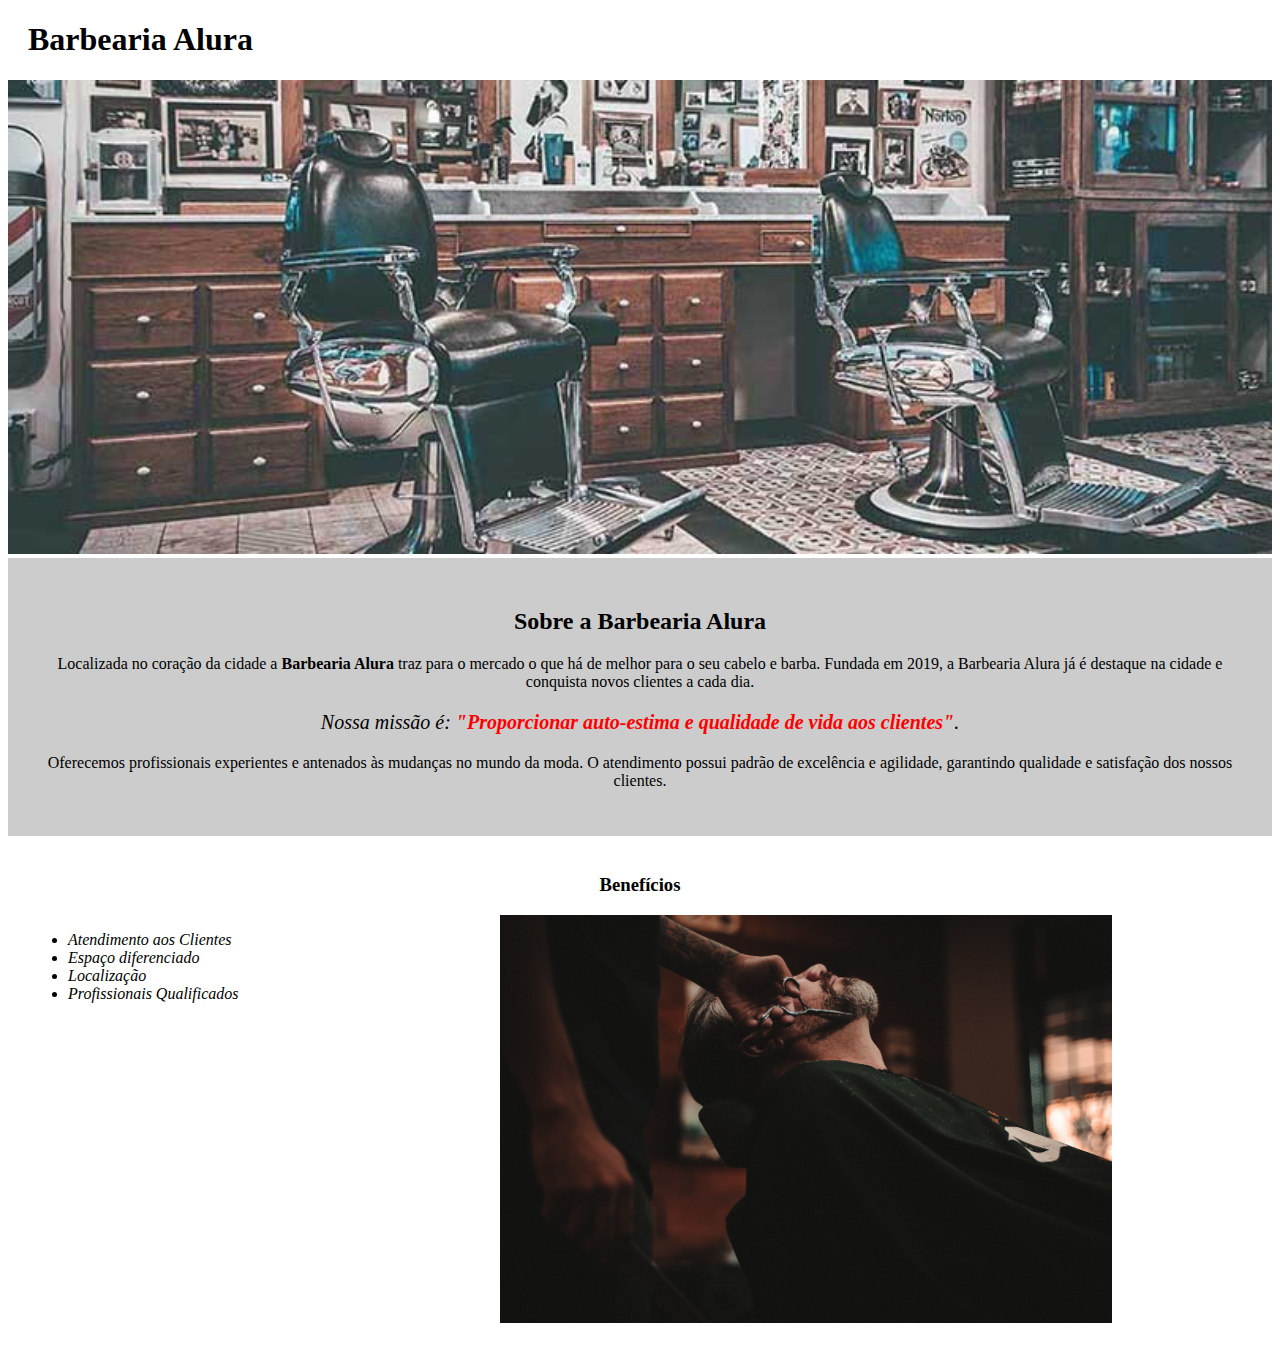
<file: index.html>
<!DOCTYPE html>
<html lang="pt-br">
	<head>
		<meta charset="UTF-8">
		<title>Barbearia Alura</title>
		<link rel="stylesheet" href="style-home.css">
		
	</head>

	<body>
		<header>
			<h1 class="titulo-principal">Barbearia Alura</h1>


		</header>
		<img id="banner" src="banner.jpg">
		<div class="principal">
			<h2 class="titulo-centralizado">Sobre a Barbearia Alura</h2>
	 
			<p>Localizada no coração da cidade a <strong>Barbearia Alura</strong> traz para o mercado o que há de melhor para o seu cabelo e barba. Fundada em 2019, a Barbearia Alura já é destaque na cidade e conquista novos clientes a cada dia.</p>

			<p id="missao"><em>Nossa missão é: <strong>"Proporcionar auto-estima e qualidade de vida aos clientes"</strong>.</em></p>

			<p>Oferecemos profissionais experientes e antenados às mudanças no mundo da moda. O atendimento possui padrão de excelência e agilidade, garantindo qualidade e satisfação dos nossos clientes.</p>
		</div>

		<div class="beneficios">
			<h3 class="titulo-centralizado">Benefícios</h3>

			<ul>
				<li class="itens">Atendimento aos Clientes</li>
				<li class="itens">Espaço diferenciado</li>
				<li class="itens">Localização</li>
				<li class="itens">Profissionais Qualificados</li>
			</ul>

			<img src="beneficios.jpg" class="imagembeneficios">
		</div>
	</body>
</html>
</file>
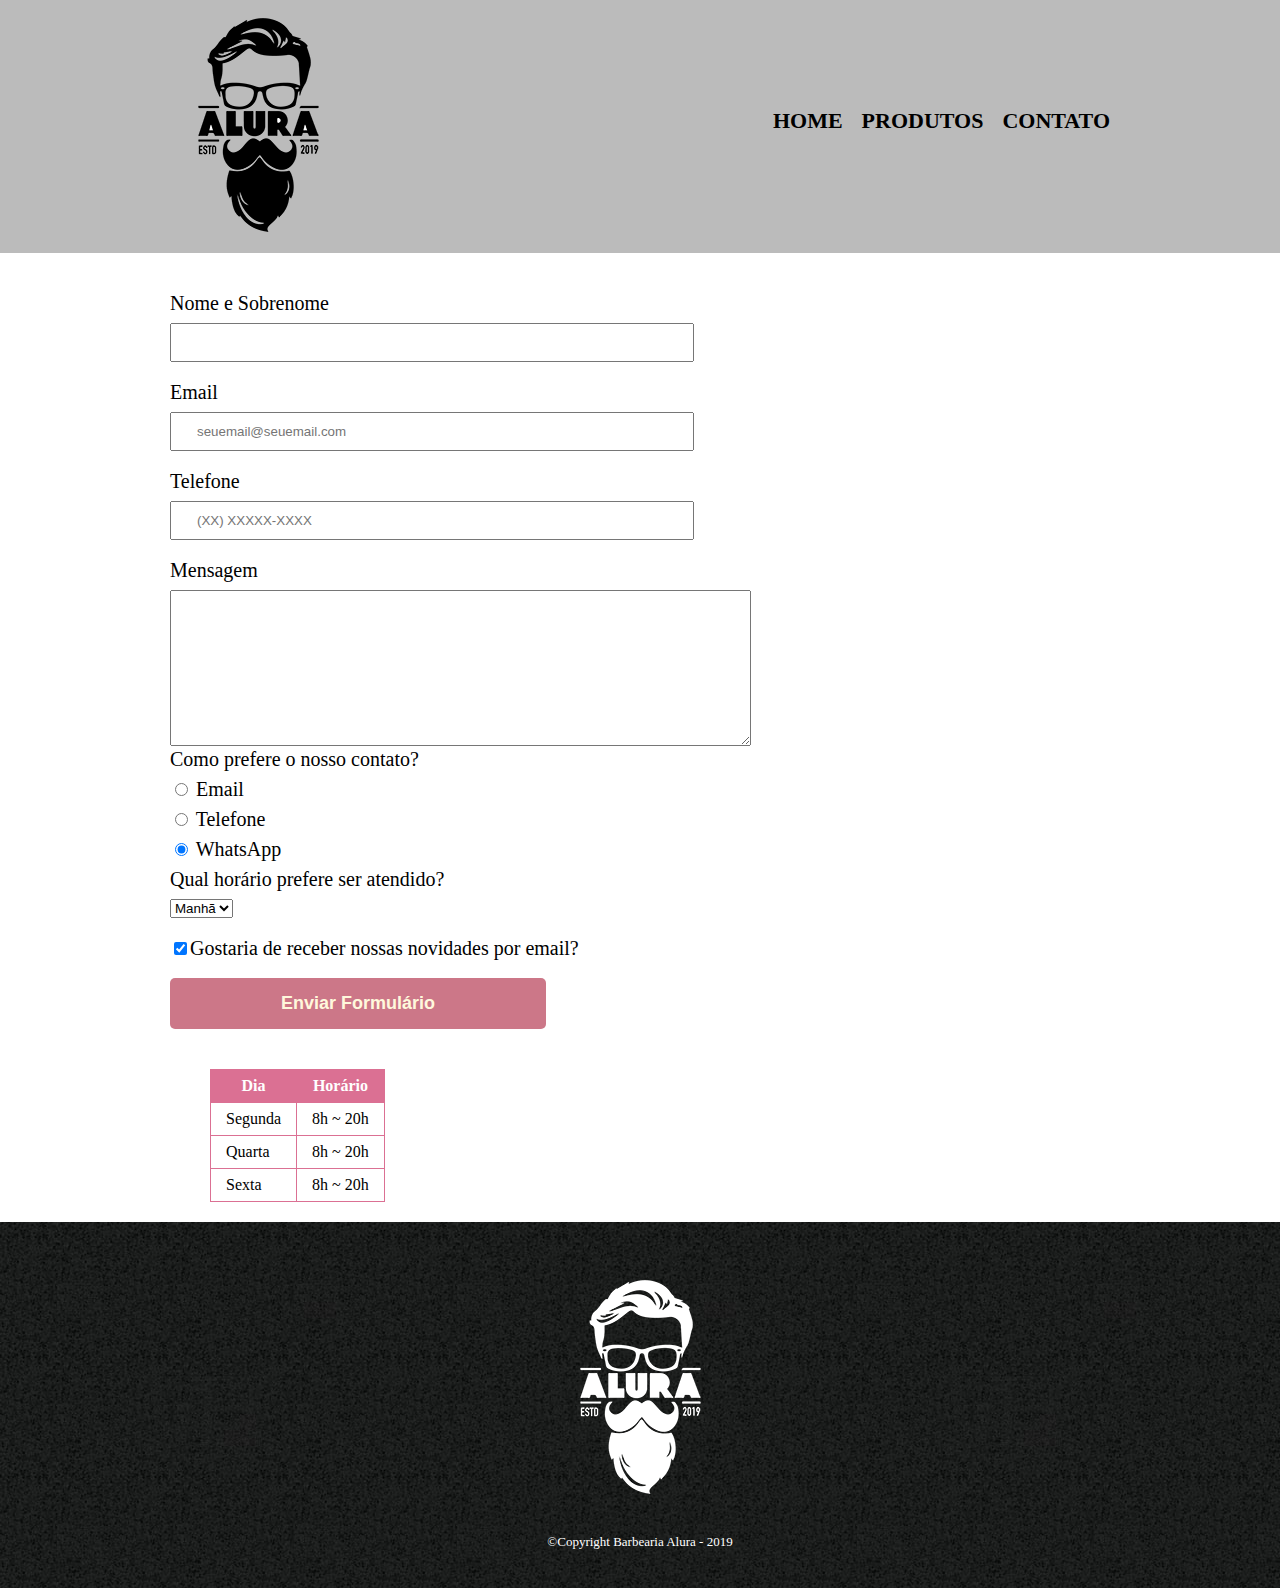
<file: contatos.html>
<!DOCTYPE html>

<html>
    <head>
        <meta charset="UTF-8">
        <title>Contato - Barbearia Alura</title>

        <link rel="stylesheet" href="reset.css">
        <link rel="stylesheet" href="style.css">
    </head>
    <body>
         <header>
           <div class="caixa">
              <h1><img src="img/logo.png" ></h1>

              <nav>
                  <ul>
                      <li><a href="index.html">Home</a></li>
                      <li><a href="produtos.html">Produtos</a></li>
                      <li><a href="contato.html">Contato</a></li>
                  </ul>
              </nav>
            <!--nav - barra de navegação-->
           </div>
         </header>  

        <main>
            <form>
                <label for="nomesobrenome">Nome e Sobrenome</label>
                <input type="text" id="nomesobrenome" class="input-padrao" required>

                <label for="email">Email</label>
                <input type="email" id="email" class="input-padrao" placeholder="seuemail@seuemail.com" required >

                <label for="telefone">Telefone</label>
                <input type="tel" id="telefone" class="input-padrao" placeholder="(XX) XXXXX-XXXX" required>

                <label for="mensagem">Mensagem</label>
                <textarea cols="70" rows="10" id="mensagem" required></textarea>

                <fieldset>
                    <legend>Como prefere o nosso contato?</legend>
                    <label for="radio-email"><input type="radio" name="contato" value="email" id="radio-email"> Email</label>
                
                    <label for="radio-telefone"><input type="radio" name="contato" value="telefone" id="radio-telefone"> Telefone</label>
            
                    <label for="radio-whatsapp"><input type="radio" name="contato" value="whatsapp" id="radio-whatsapp" checked> WhatsApp</label>
                </fieldset>

                <fieldset>
                    <legend>Qual horário prefere ser atendido?</legend>
                    <select>
                        <option>Manhã</option>
                        <option>Tarde</option>
                        <option>Noite</option>
                    </select>
                </fieldset>

                <label class="checkbox"><input type="checkbox" checked="">Gostaria de receber nossas novidades por email?</label>

                <input type="submit" value="Enviar Formulário" class="enviar">
            </form>

         <table>
             <thead>
             <tr> <!-- linha -->
                 <th>Dia</th> <!-- celúla-->
                 <th>Horário</th>
             </tr>
            </thead>

            <tbody>
             <tr>
                <td>Segunda</td>
                <td>8h ~ 20h</td>
             </tr>
            </tbody>


             <tr>
                <td>Quarta</td>
                <td>8h ~ 20h</td>
             </tr>
             <tr > 
                <td>Sexta</td> 
                <td>8h ~ 20h</td>
             </tr>
         </table>

        </main>

         <footer>
            <img src="img/logo-branco.png" alt="Logo da Barbearia Alura">
            <p class="copyright">&copy;Copyright Barbearia Alura - 2019</p>
        </footer>
   </body>

</html>
</file>
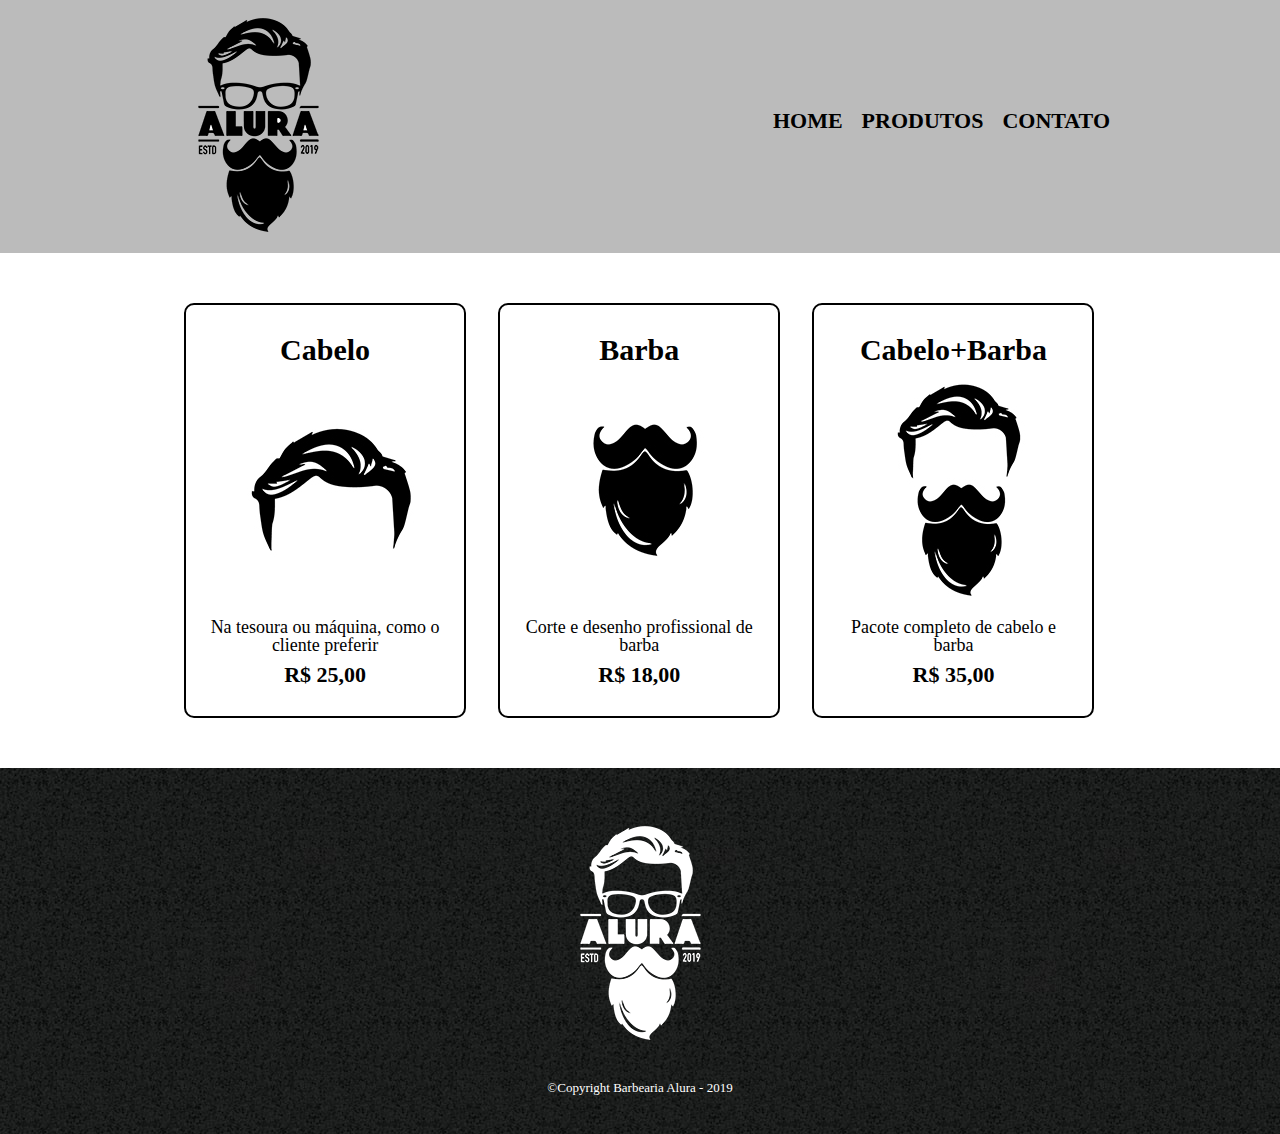
<file: produtos.html>
<!DOCTYPE html>

<html>
    <head>
        <meta charset="UTF-8">
        <title>Produtos - Barbearia Alura</title>

        <link rel="stylesheet" href="reset.css">
        <link rel="stylesheet" href="style.css">
    </head>
    <body>
         <header>
           <div class="caixa">
              <h1><img src="img/logo.png"></h1>

              <nav>
                  <ul>
                      <li><a href="index.html">Home</a></li>
                      <li><a href="produtos.html">Produtos</a></li>
                      <li><a href="contatos.html">Contato</a></li>
                  </ul>
              </nav>
            <!--nav - barra de navegação-->
          </div>

         </header>  

         <main>
            <ul class="produtos"> 
                <li>
                    <h2>Cabelo</h2>
                    <img src="img/cabelo.jpg">
                    <p class="produtos-descricao">Na tesoura ou máquina, como o cliente preferir</p>
                    <p class="produtos-preco">R$ 25,00</p>
                </li> 
                <li>
                    <h2>Barba</h2> 
                    <img src="img/barba.jpg">
                    <p class="produtos-descricao">Corte e desenho profissional de barba</p>
                    <p class="produtos-preco">R$ 18,00</p>
                </li> 
                <li>
                    <h2>Cabelo+Barba</h2> 
                    <img src="img/cabelo+barba.jpg">
                    <p class="produtos-descricao">Pacote completo de cabelo e barba</p>
                    <p class="produtos-preco">R$ 35,00</p>
                </li> 
            </ul>
         </main>

         <footer>
             <img src="img/logo-branco.png">
             <p class="copyright">&copy;Copyright Barbearia Alura - 2019</p>
         </footer>
    </body>

</html>
</file>
<file: style-home.css>
#banner {
	width:100%;
}

.principal{
	background: #CCCCCC;
	padding: 30px;
}

.titulo-principal {
	padding-left: 20px;
}

.titulo-centralizado {
	text-align: center
}

p {
	text-align: center;
}

#missao {
	font-size: 20px
}

em strong {
	color: #FF0000;
}

.itens {
	font-style: italic
}

.beneficios {
	background: #FFFFFF;
	padding: 20px;
}

ul {
	display: inline-block;
	vertical-align: top;
	width: 20%;
	margin-right: 15%;
}

.imagembeneficios {
	width: 50%;
}
</file>
<file: style.css>
header {
    background: #BBBBBB;
      
}

.caixa {
    position: relative;
    /* posição relativa */ 
    width: 940px;
    /* largura */
    margin: 0 auto;
    /* margem - top 0 e direita auto */ 
}

nav {
    position: absolute;
    /* posição absoluta - permite mudar a posição inicial em que ele se encontra */
    top: 110px;
    /* topo */
    right: 0;
    /* direita */
}


nav li {
    display: inline;
    /* inline permite colocar conteudo ao lado - block não permite */ 
    margin: 0 0 0 15px;
    /* margem externa */

}

nav a {    
    text-transform: uppercase;
    /* transformação do texto - tudo em maiúsculo */
    color: black;
    /* cor da fonte */ 
    font-weight: bold;
    /* espessura da fonte - negrito */
    font-size: 22px;
    /* tamanho da fonte */
    text-decoration: none;
    /* decoração do texto - não */ 
}

nav a:hover {
    color: #C78;
    text-decoration: underline;
}


.produtos {
    width: 940px;
    margin: 0 auto;
    padding: 50px 0;
}

.produtos li {
    display: inline-block;
    /* largura do conteudo e podendo alterar o tamanho */
    text-align: center;
    width: 30%;
    vertical-align: top;
    /* alinhamento vertical - cima/topo */
    margin: 0 1.5%;
    padding: 30px 20px;
    box-sizing: border-box;
    border: 2px solid #000000;
    border-radius: 10px;
    /* borda arredondada */
}

.produtos li:hover {
    border-color: #C78;
}

.produtos li:hover h2 {
    font-size: 34px;    
}

.produtos h2 {
    font-size: 30px;
    font-weight: bold;
    /* peso da fonte - negrito */
}

.produtos-descricao {
   font-size: 18px;
}


.produtos-preco { 
    font-size: 22px;
    font-weight: bold;
    margin: 10px 0 0;
}

footer {
    text-align: center;
    background: url(img/bg.jpg);
    padding: 40px 0;
}

.copyright {
    color: #FFFFFF;
    font-size: 13px;
    margin: 20px 0 0;
    
}

main {
    width: 940px;
    margin: 0 auto;
}

form {
    margin: 40px 0;
}

form label, form legend{
    display: block;
    font-size: 20px;
    margin: 0 0 10px;
}

.input-padrao {
    display: block;
    margin: 0 0 20px;
    padding: 10px 25px;
    width: 50%;
}

.checkbox {
    margin: 20px 0;
}

.enviar {
    width: 40%;
    padding: 15px 0;
    /* espaçamento interno CIMA 15PX E LADOS 0; */
    background: #C78;
    color: cornsilk;
    font-weight: bold;
    /* texto em negrito */
    font-size: 18px;
    border: none;
    border-radius: 5px;
    transition: 1s all;
     /* transição da cor em cima do mouse mudar */
     cursor: pointer;
     /* quando o mouse estiver por cima seja a mãozinha e não a seta */
}

.enviar:hover /* quando o mouse está por cima */ {
    background: rgb(241, 77, 132);
    transform: scale(1.2);
    /* item aumenta em 20% */
}

table {
    margin: 20px 40px;
}

thead {
    background: palevioletred;
    color: white;
    font-weight: bold;
}

td, th {
    border: 1px solid palevioletred;
    padding: 8px 15px ;
}
</file>
